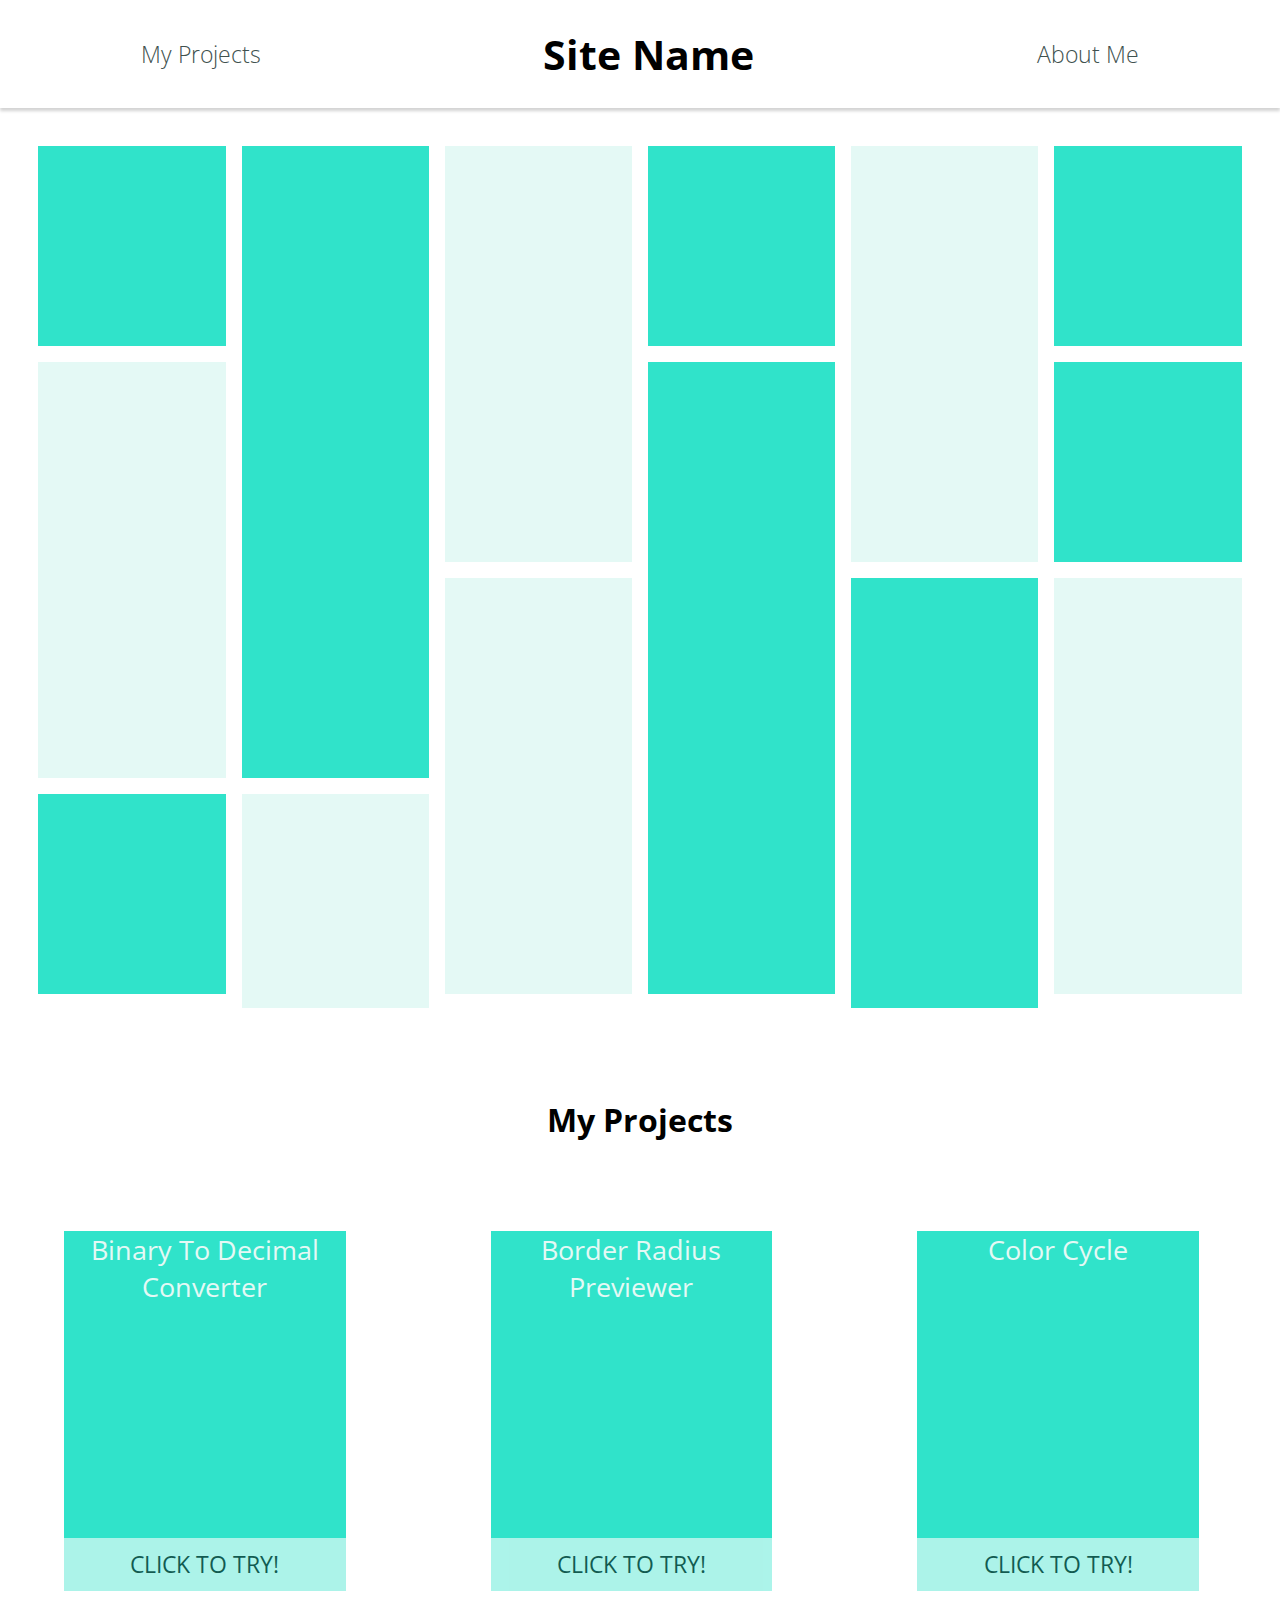
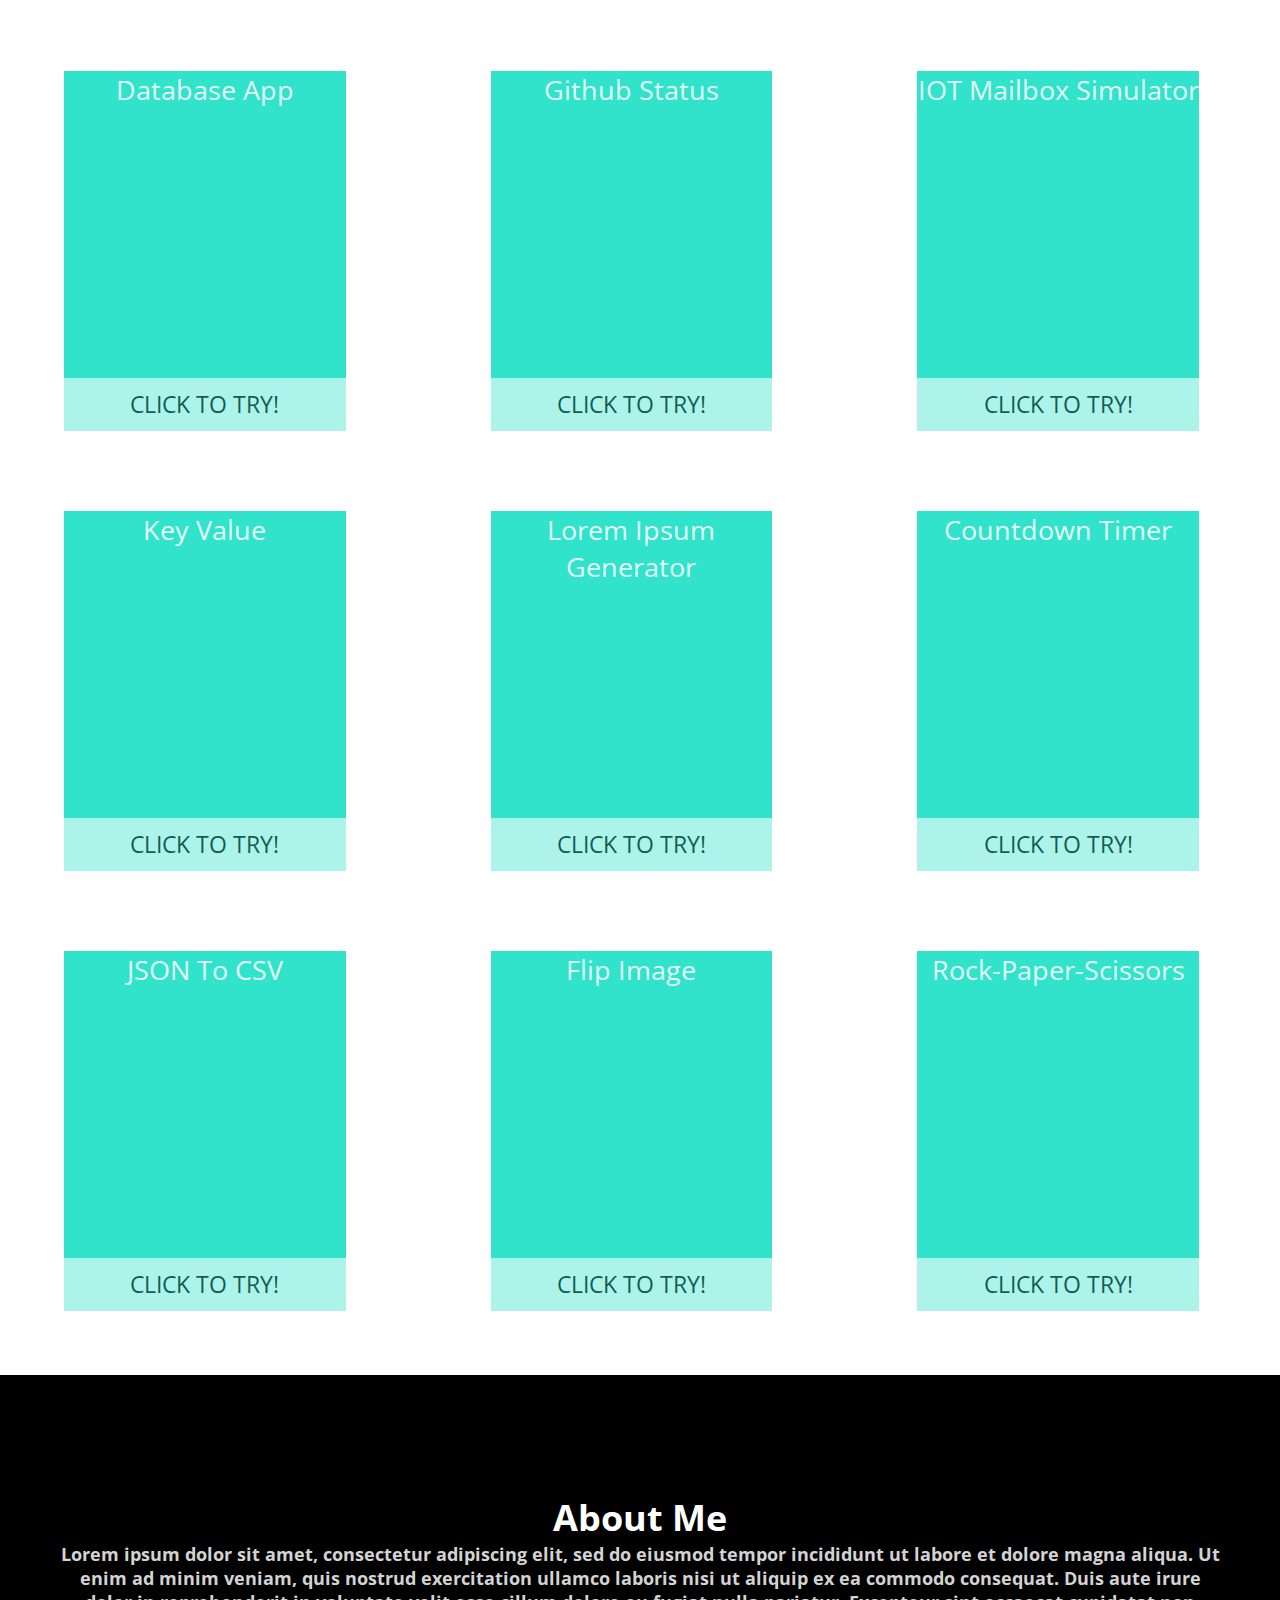
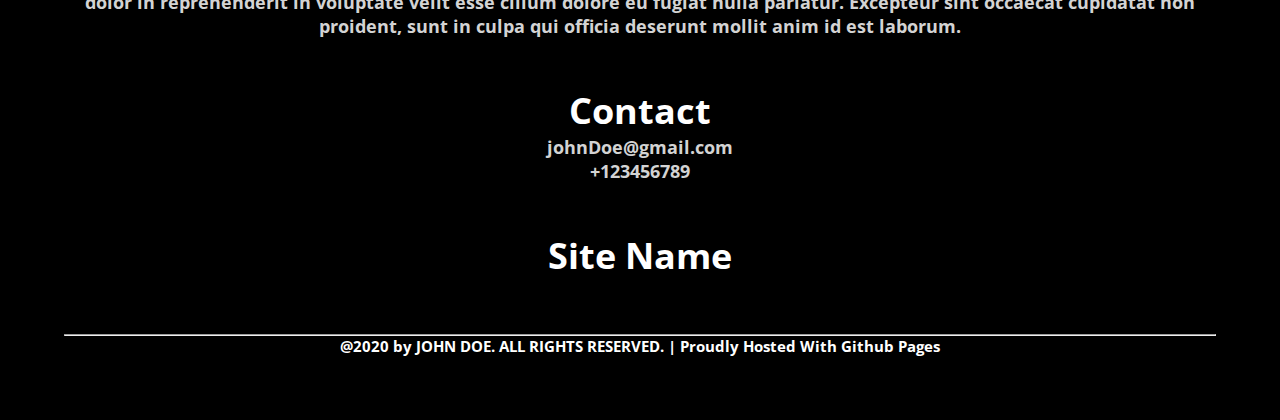
<file: index.html>
<!doctype html>
<html amp lang="en">
  <head>
    <meta charset="utf-8">
    <meta lang="en-us">
    <title>My Portfolio</title>
    <meta name="google-site-verification" content="wge9KBYJQzUBuiFtCLxESHVQANtyGTCmMysqDPn4dus" />
    <link href="https://fonts.googleapis.com/css2?family=Open+Sans:wght@300;400&display=swap" rel="stylesheet">
    <script async src="https://cdn.ampproject.org/v0.js"></script>
    <link rel="canonical" href="https://amp.dev/documentation/guides-and-tutorials/start/create/basic_markup/">
    <meta name="viewport" content="width=device-width,minimum-scale=1,initial-scale=1">
    <script type="application/ld+json">
      {
        "@context": "http://schema.org",
        "@type": "NewsArticle",
        "headline": "Open-source framework for publishing content",
        "datePublished": "2015-10-07T12:02:41Z",
        "image": [
          "logo.jpg"
        ]
      }
    </script>
    <style amp-boilerplate>body{-webkit-animation:-amp-start 8s steps(1,end) 0s 1 normal both;-moz-animation:-amp-start 8s steps(1,end) 0s 1 normal both;-ms-animation:-amp-start 8s steps(1,end) 0s 1 normal both;animation:-amp-start 8s steps(1,end) 0s 1 normal both}@-webkit-keyframes -amp-start{from{visibility:hidden}to{visibility:visible}}@-moz-keyframes -amp-start{from{visibility:hidden}to{visibility:visible}}@-ms-keyframes -amp-start{from{visibility:hidden}to{visibility:visible}}@-o-keyframes -amp-start{from{visibility:hidden}to{visibility:visible}}@keyframes -amp-start{from{visibility:hidden}to{visibility:visible}}</style><noscript><style amp-boilerplate>body{-webkit-animation:none;-moz-animation:none;-ms-animation:none;animation:none}</style></noscript>
    <style amp-custom>
        * {
            padding:0px;
            margin:0px;
            box-sizing:border-box;
            font-family: 'Open Sans', sans-serif;
        }

        #container {
            width:100vw;
            height:auto;
        }

        #container > div {
            width:100vw;
            display:flex;
            align-items: center;
            justify-content: space-around;
        }

        #header {
            height:12vh;
            box-shadow: 0px 3px 3px #d3d3d3;
            font-weight:300;
        }

        #title-name {
            font-size:4.5vh;
        }

        #content {
            height:auto;
            flex-direction: column;
        }

        .nav-item {
            text-decoration:none;
            color:#40514e;
            font-size:2.5vh;
        }

        #search-bar:focus {
            outline:none;
        }

        #masonry-grid {
            width:100%;
            height:100vh;
            padding:3vw;
            display:grid;
            grid-gap:1em;
            grid-template-columns: repeat(auto-fill, minmax( 160px, 1fr));
            grid-auto-rows: 200px;
            overflow:hidden;
        }

        .grid-item--1x {
            grid-row-end: span 1;
            background-color:#30e3ca;
        }

        .grid-item--2x {
            grid-row-end: span 2;
            background-color:#e4f9f5;
        }

        .grid-item--3x {
            grid-row-end: span 3;
            background-color: #30e3ca;
        }

        #projects {
            width:100%;
            height:70%;
            padding:3vw;
            text-align: center;
            padding-top:10vh;
        }

        #product-grid {
            padding:2vw;
            padding-top:10vh;
            display:grid;
            grid-gap: 5em 8em;
            grid-template-columns: repeat(3, minmax(80px, 1fr));
        }

        .product {
            width:22vw;
            height:40vh;
            background-color:#30e3ca;
            position:relative;
        }

        #footer {
            flex-direction: column;
            width:100%;
            height:auto;
            background-color:#000;
            color:#fff;
            font-size:0.8em;
            padding:5vw;
            font-size:2vh;
        }

        #info {
            width:100vw;
            height:55vh;
            display:flex;
            align-items:center;
            justify-content: space-between;
            padding:3em;
            flex-direction: column;
            text-align: center;
        }

        h4 {
            color:#d3d3d3;
        }

        amp-img {
            width:100%;
            height:62%;
        }

        .product-link {
            width:100%;
            height:auto;
            background-color:#fff;
            cursor:pointer;
            text-decoration: none;
            color:#000;
            opacity:0.6;
            font-size:2.5vh;
            padding:0.5em;
            position: absolute;
            left:0px;
            bottom:0px;
        }

        .captions {
            font-size:3vh;
            color:#e4f9f5;
        }

        #contact {
            width:100%;
        }

        @media screen and (max-width:600px) {
            .nav-item {
                display:none;
            }
            #masonry-grid {
                grid-gap:0.5em;
                grid-template-columns: repeat(auto-fill, minmax(80px, 1fr));
                grid-auto-rows: 85px;
            }
            #product-grid {
                grid-template-columns: repeat(1, 1fr);
            }
            .product {
                width:100%;
                height:45vh;
                background-color:#30e3ca;
            }
            #footer{
                width:100vw;
                height:120vh;
            }
            #info {
                height:70vh;
            }
        }
        </style>
          <script async custom-element="amp-analytics" src="https://cdn.ampproject.org/v0/amp-analytics-0.1.js"></script>
    </head>
        <body>
            <amp-analytics type="gtag" data-credentials="include">
                <script type="application/json">
                {
                  "vars" : {
                    "gtag_id": "UA-170594297-1",
                    "config" : {
                      "UA-170594297-1": { "groups": "default" }
                    }
                  }
                }
                </script>
                </amp-analytics>
            <div id="container">

                <div id="header">
                    <a href="#projects" class="nav-item">My Projects</a>
                    <div id="title">
                        <h1 id="title-name">Site Name</h1>
                    </div>
                    <a href="#about" class="nav-item">About Me</a>
                </div>

                <div id="content">
                    <div id="masonry-grid">
                        <div class = grid-item--1x></div>
                        <div class = grid-item--3x></div>
                        <div class = grid-item--2x></div>
                        <div class = grid-item--1x></div>
                        <div class = grid-item--2x></div>
                        <div class = grid-item--1x></div>
                        <div class = grid-item--2x></div>
                        <div class = grid-item--3x></div>
                        <div class = grid-item--1x></div>
                        <div class = grid-item--2x></div>
                        <div class = grid-item--3x></div>
                        <div class = grid-item--2x></div>
                        <div class = grid-item--1x></div>
                        <div class = grid-item--2x></div>
                        <div class = grid-item--3x></div>
                        <div class = grid-item--1x></div>
                        <div class = grid-item--3x></div>
                        <div class = grid-item--2x></div>
                        <div class = grid-item--1x></div>
                        <div class = grid-item--2x></div>
                        <div class = grid-item--2x></div>
                        <div class = grid-item--1x></div>
                        <div class = grid-item--1x></div>
                    </div>
                    <div id="projects">
                        <h1>My Projects</h1>
                        <div id="product-grid">
                        <div class="product">
                            <amp-img src="Project Files/BinToDec/Screenshot.png" alt="Image" height="450" width="700" layout="responsive"></amp-img>
                            <div class="captions">Binary To Decimal Converter</div> 
                            <a class="product-link"  href="Project Files/BinToDec/index.html">CLICK TO TRY!</a>
                        </div>
                        <div class="product">
                            <amp-img src="Project Files/Border Radius Previewer/Screenshot.png" alt="Image" height="450" width="700" layout="responsive"></amp-img>  
                            <div class="captions">Border Radius Previewer</div> 
                            <a class="product-link" href="Project Files/Border Radius Previewer/index.html">CLICK TO TRY!</a>
                        </div>
                        <div class="product">
                            <amp-img src="Project Files/ColorCycle/Screenshot.png" alt="Image" height="450" width="700" layout="responsive"></amp-img>  
                            <div class="captions">Color Cycle</div> 
                            <a class="product-link" href="Project Files/ColorCycle/index.html">CLICK TO TRY!</a>
                        </div>
                        <div class="product">
                            <amp-img src="Project Files/Database App/Screenshot.png" alt="Image" height="450" width="700" layout="responsive"></amp-img>  
                            <div class="captions">Database App</div> 
                            <a class="product-link" href="Project Files/Database App/index.html">CLICK TO TRY!</a>
                        </div>
                        <div class="product">
                            <amp-img src="Project Files/Github Status/Screenshot.png" alt="Image" height="450" width="700" layout="responsive"></amp-img>  
                            <div class="captions">Github Status</div> 
                            <a class="product-link" href="Project Files/Github Status/index.html">CLICK TO TRY!</a>
                        </div>
                        <div class="product">
                            <amp-img src="Project Files/IOT Mailbox Simulator/Screenshot.png" alt="Image" height="450" width="700" layout="responsive"></amp-img>  
                            <div class="captions">IOT Mailbox Simulator</div> 
                            <a class="product-link" href="Project Files/IOT Mailbox Simulator/index.html">CLICK TO TRY!</a>
                        </div>
                        <div class="product">
                            <amp-img src="Project Files/Key Value/Screenshot.png" alt="Image" height="450" width="700" layout="responsive"></amp-img>  
                            <div class="captions">Key Value</div> 
                            <a class="product-link" href="Project Files/Key Value/index.html">CLICK TO TRY!</a>
                        </div>
                        <div class="product">
                            <amp-img src="Project Files/Lorem Ipsum Generator/Screenshot.png" alt="Image" height="450" width="700" layout="responsive"></amp-img>  
                            <div class="captions">Lorem Ipsum Generator</div> 
                            <a class="product-link" href="Project Files/Lorem Ipsum Generator/index.html">CLICK TO TRY!</a>
                        </div>
                        <div class="product">
                            <amp-img src="Project Files/Countdown Timer/Screenshot.png" alt="Image" height="450" width="700" layout="responsive"></amp-img>  
                            <div class="captions">Countdown Timer</div> 
                            <a class="product-link" href="Project Files/Countdown Timer/index.html">CLICK TO TRY!</a>
                        </div>
                        <div class="product"> 
                            <amp-img src="Project Files/JSON To CSV/Screenshot.png" alt="Image" height="450" width="700" layout="responsive"></amp-img>  
                            <div class="captions">JSON To CSV</div> 
                            <a class="product-link" href="Project Files/JSON To CSV/index.html">CLICK TO TRY!</a>
                        </div>
                        <div class="product"> 
                            <amp-img src="Project Files/FlipImage/Screenshot.png" alt="Image" height="450" width="700" layout="responsive"></amp-img>  
                            <div class="captions">Flip Image</div> 
                            <a class="product-link" href="Project Files/FlipImage/index.html">CLICK TO TRY!</a>
                        </div>
                        <div class="product"> 
                            <amp-img src="Project Files/Rock-Paper-Scissors/Screenshot.png" alt="Image" height="450" width="700" layout="responsive"></amp-img>  
                            <div class="captions">Rock-Paper-Scissors</div> 
                            <a class="product-link" href="Project Files/Rock-Paper-Scissors/index.html">CLICK TO TRY!</a>
                        </div>
                        </div>
                    </div>
                </div>

                <div id="footer">
                    <div id="info">
                        <div id="about">
                            <h1>About Me</h1>
                            <h4>Lorem ipsum dolor sit amet, consectetur adipiscing elit, sed do eiusmod tempor incididunt ut labore et dolore magna aliqua. Ut enim ad minim veniam, quis nostrud exercitation ullamco laboris nisi ut aliquip ex ea commodo consequat. Duis aute irure dolor in reprehenderit in voluptate velit esse cillum dolore eu fugiat nulla pariatur. Excepteur sint occaecat cupidatat non proident, sunt in culpa qui officia deserunt mollit anim id est laborum.</h4>
                        </div>
                        <div id="contact">
                            <h1>Contact</h1>
                            <h4>johnDoe@gmail.com <br> +123456789</h4>
                        </div>
                        <h1>Site Name</h1>
                    </div>
                    <hr style="width:100%;">
                    <h5>@2020 by JOHN DOE. ALL RIGHTS RESERVED. | Proudly Hosted With Github Pages</h5>
                </div>
            </div>
        </body>
</html>
</file>
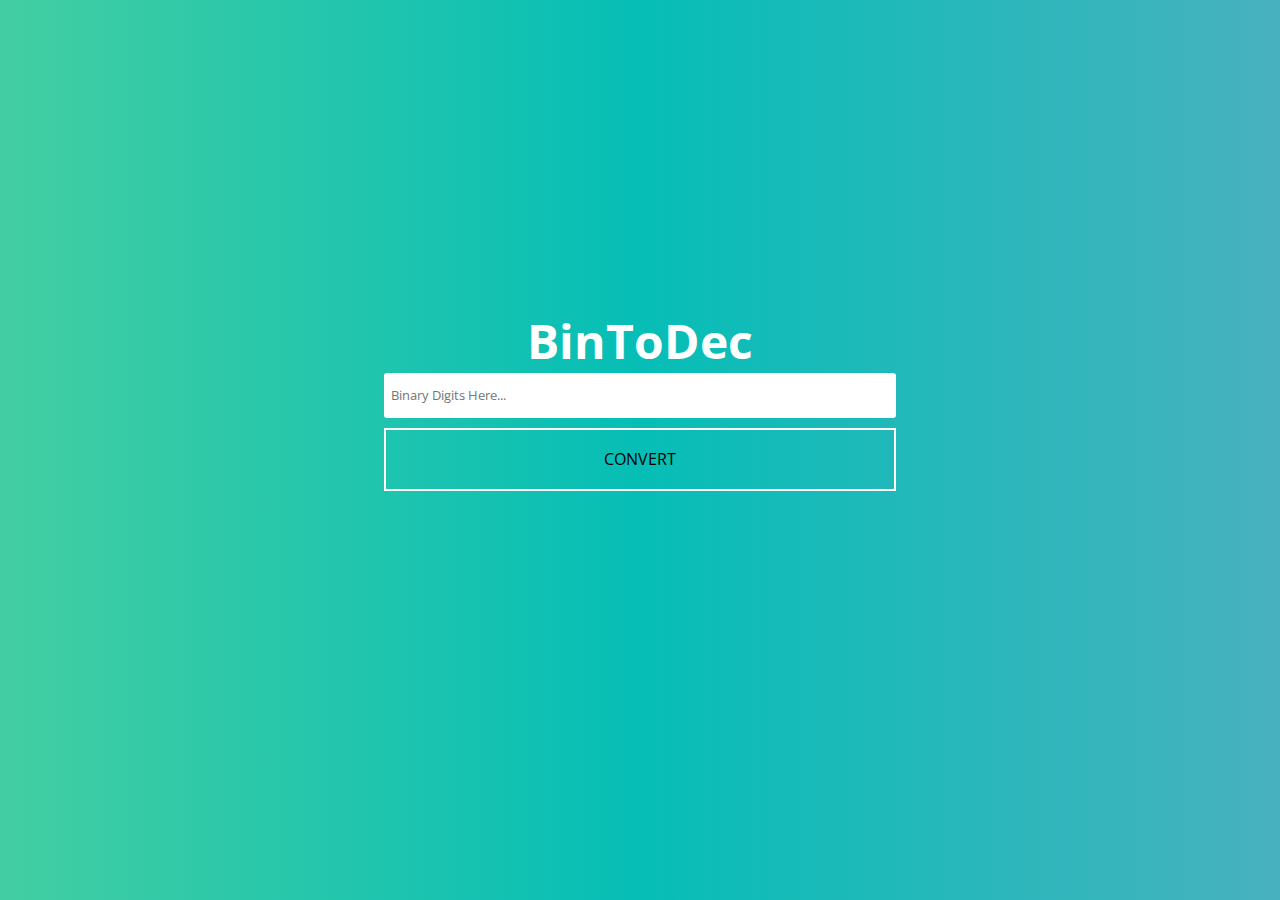
<file: BinToDec/index.html>
<!DOCTYPE html>
<html>
    <head>
        <meta charset="utf-8">
        <link href="https://fonts.googleapis.com/css?family=Open+Sans&display=swap" rel="stylesheet">
        <link rel="stylesheet" type="text/css" href="style.css">
    </head>
    <body>
        <div id="container">
            <h1>BinToDec</h1>
            <form id="userInputForm">
                <div class="form-group">
                    <input type="text" id="userinput" name="userinput" placeholder="Binary Digits Here...">
                </div>
                <button type="submit" id="submit">CONVERT</button>
            </form>
            <div id="result"></div>
        </div>
        <script src="main.js"></script>
    </body>
</html>
</file>
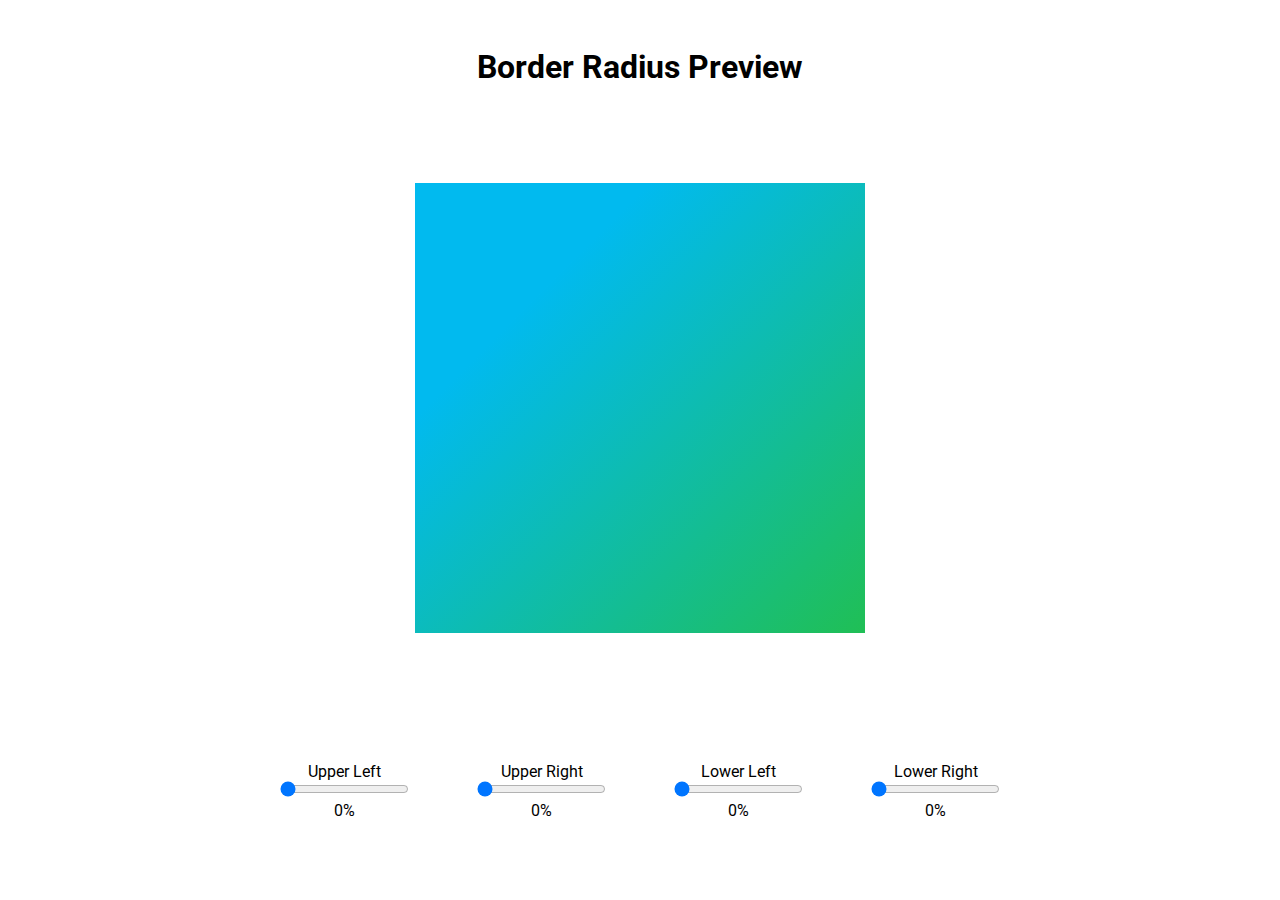
<file: Project Files/Border Radius Previewer/index.html>
<!DOCTYPE html>
<html>
    <head>
        <meta charset="utf-8">
        <link href="https://fonts.googleapis.com/css2?family=Roboto:wght@300&display=swap" rel="stylesheet">
        <link rel="stylesheet" type="text/css" href="style.css">
    </head>

    <body>
        <div id="container">
            <h1>Border Radius Preview</h1>
            <div id="obj"></div>
            <form id="userSliderForm">
                <div class="group">
                    <label for="upleft">Upper Left</label> <br>
                    <input type="range" id="upleft" class="rangeInput" name="upleft" min="0" max="50" value="0">
                    <p>0%</p>
                </div>
                <div class="group">
                    <label for="upright">Upper Right</label> <br>
                    <input type="range" id="upright" class="rangeInput" name="upright" min="0" max="50" value="0">
                    <p>0%</p>
                </div>
                <div class="group">
                    <label for="loleft">Lower Left</label> <br>
                    <input type="range" id="loleft" class="rangeInput" name="loleft" min="0" max="50" value="0">
                    <p>0%</p>
                </div>
                <div class="group">
                     <label for="loright">Lower Right</label> <br>
                     <input type="range" id="loright" class="rangeInput" name="loright" min="0" max="50" value="0">
                    <p>0%</p>
                </div>
            </form>
        </div>
        <script src="main.js"></script>
    </body>
</html>
</file>
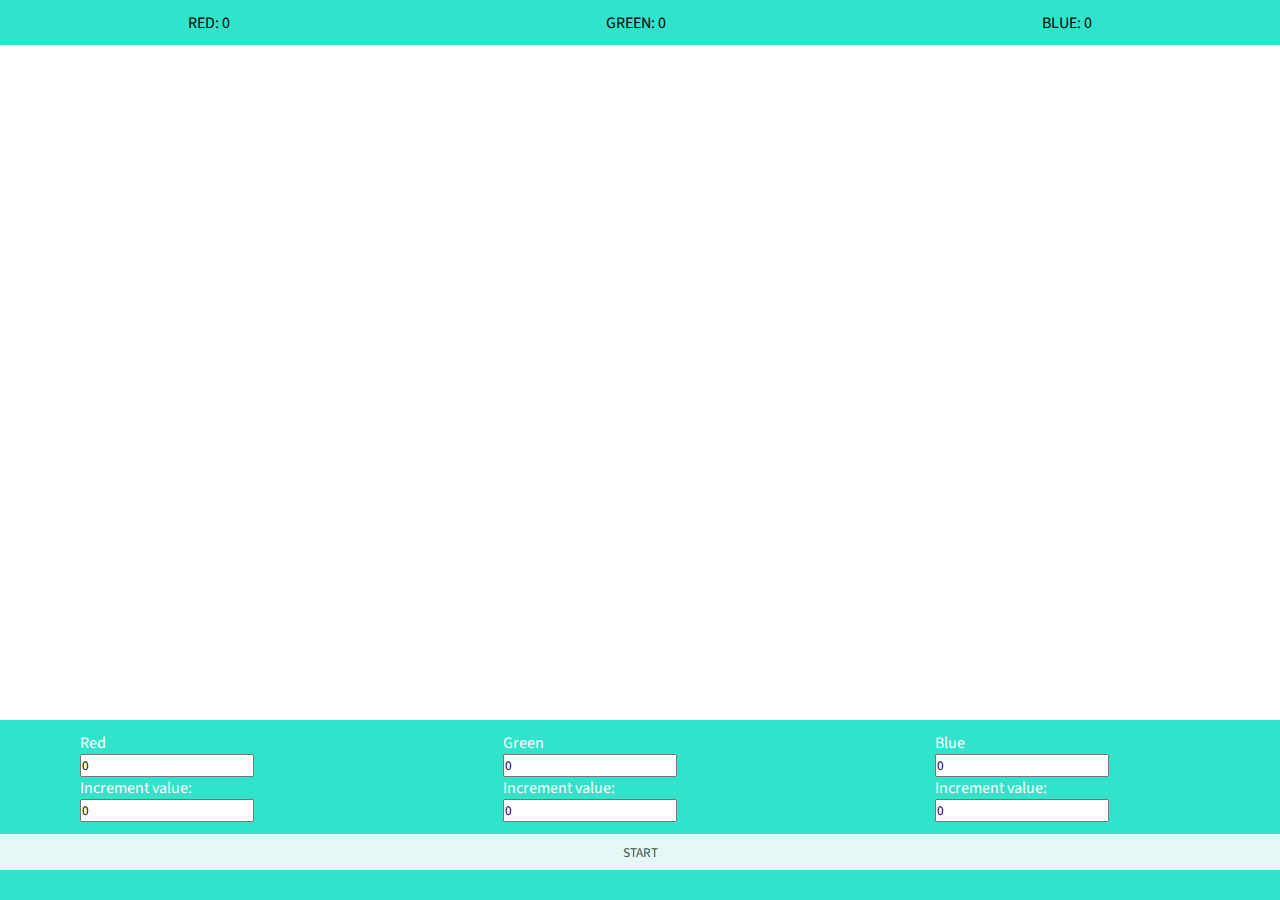
<file: Project Files/ColorCycle/index.html>
<!DOCTYPE html>
<html lang="en">
<head>
    <meta charset="UTF-8">
    <meta name="viewport" content="width=device-width, initial-scale=1.0">
    <title>Color Cycle</title>
    <link href="https://fonts.googleapis.com/css2?family=Source+Sans+Pro&display=swap" rel="stylesheet">
    <link rel="stylesheet" href="style.css">
</head>
<body>
    <div id="container">
        <div id="header">
            <p id="dred">RED: 0</p>
            <p id="dgreen">GREEN: 0</p>
            <p id="dblue">BLUE: 0</p>
        </div>
        <div id="settingsarea">
            <form id="inputSection">
                <div class="group">
                    <label for="red">Red</label>
                    <input type="number" id="red" class="userInput" value="0">
                    <label for="incvalue">Increment value:</label>
                    <input type="number" value="0" id="incred"> 
                </div>
                <div class="group">
                    <label for="green">Green</label>
                    <input type="number" id="green" class="userInput" value="0">
                    <label for="incvalue">Increment value:</label>
                    <input type="number" value="0" id="incgreen">
                </div>
                <div class="group">
                    <label for="blue">Blue</label>
                    <input type="number" id="blue" class="userInput" value="0">
                    <label for="incvalue">Increment value:</label>
                    <input type="number" value="0" id="incblue">
                </div>
            </form>
            <button id="submit">START</button>
        </div>
    </div>
    <script src="main.js"></script>
</body>
</html>
</file>
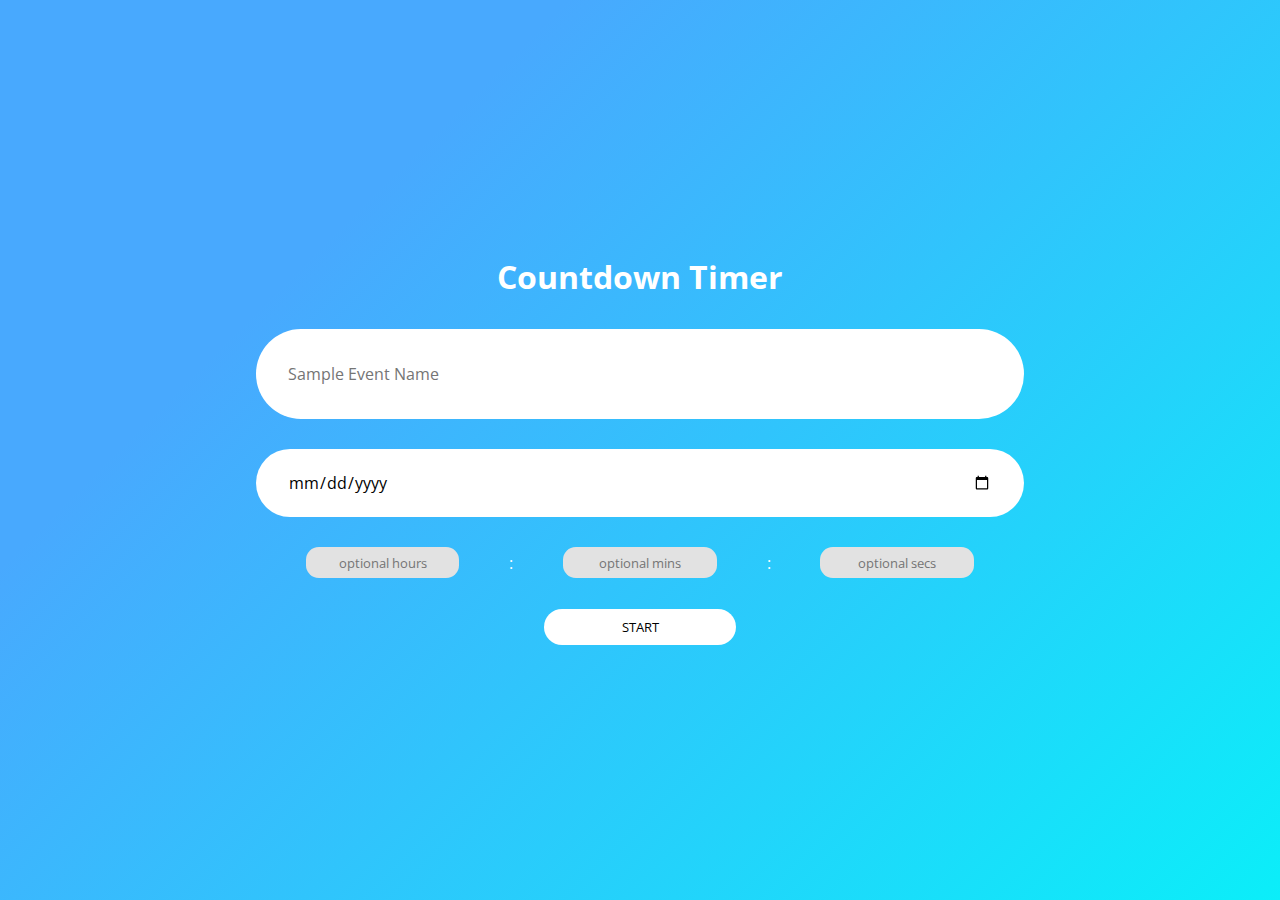
<file: Project Files/Countdown Timer/index.html>
<!DOCTYPE html>
<html lang="en">
<head>
    <meta charset="UTF-8">
    <meta name="viewport" content="width=device-width, initial-scale=1.0">
    <link href="https://fonts.googleapis.com/css2?family=Open+Sans:wght@600&display=swap" rel="stylesheet">
    <link rel="stylesheet" type="text/css" href="style.css">
    <title>Countdown Timer</title>
</head>
<body>
    <div id="container">
        <form id="userForm">
            <h1>Countdown Timer</h1>
            <input type="text" id="eventName" placeholder="Sample Event Name" required>
            <input type="date" id="date" placeholder="DD-MM-YYYY" required>
            <div id="optionalTime">
                <input type="number" id="hours" placeholder="optional hours">:
                <input type="number" id="minutes" placeholder="optional mins">:
                <input type="number" id="seconds" placeholder="optional secs">
            </div>
            <button id="submit">START</button>
        </form>
        <div id="countdown">
            <h1 id="eventTitle">Event Title</h1>
            <div id="countdownDisplay">
                <div id="countdownDays"><p class="unit">Days</p></div>
                <div id="countdownHours"><p class="unit">Hours</p></div>
                <div id="countdownMins"><p class="unit">Minutes</p></div>
                <div id="countdownSecs"><p class="unit">Seconds</p></div>
            </div>
            <button id="reset">Reset</button>
        </div>
    </div>
    <script src="main.js"></script>
</body>
</html>
</file>
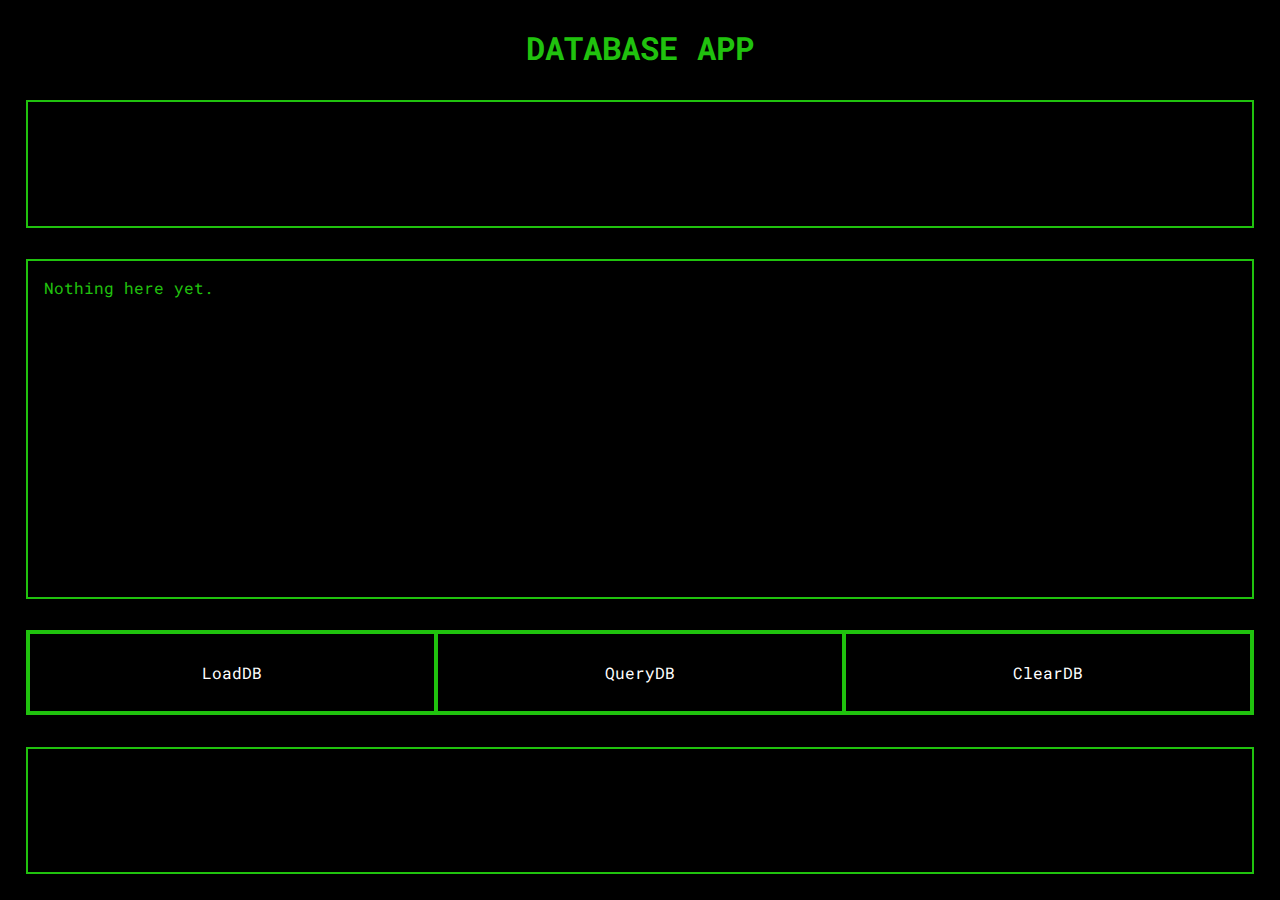
<file: Project Files/Database App/index.html>
<!DOCTYPE html>
<html lang="en">
<head>
    <meta charset="UTF-8">
    <meta name="viewport" content="width=device-width, initial-scale=1.0">
    <link rel="stylesheet" type="text/css" href="style.css">
    <link href="https://fonts.googleapis.com/css2?family=Roboto+Mono&display=swap" rel="stylesheet">
    <title>Database App</title>
</head>
<body>
    <div id="container">
        <h1>DATABASE APP</h1>
        <div id="notificationPanel"></div>
        <div id="queryResults">Nothing here yet.</div>
        <div id="buttonsArea">
            <button id="loadDB">LoadDB</button>
            <button id="queryDB">QueryDB</button>
            <button id="clearDB">ClearDB</button>
        </div>
        <div id="logPanel"></div>
    </div>
    <script src="main.js"></script>
</body>
</html>
</file>
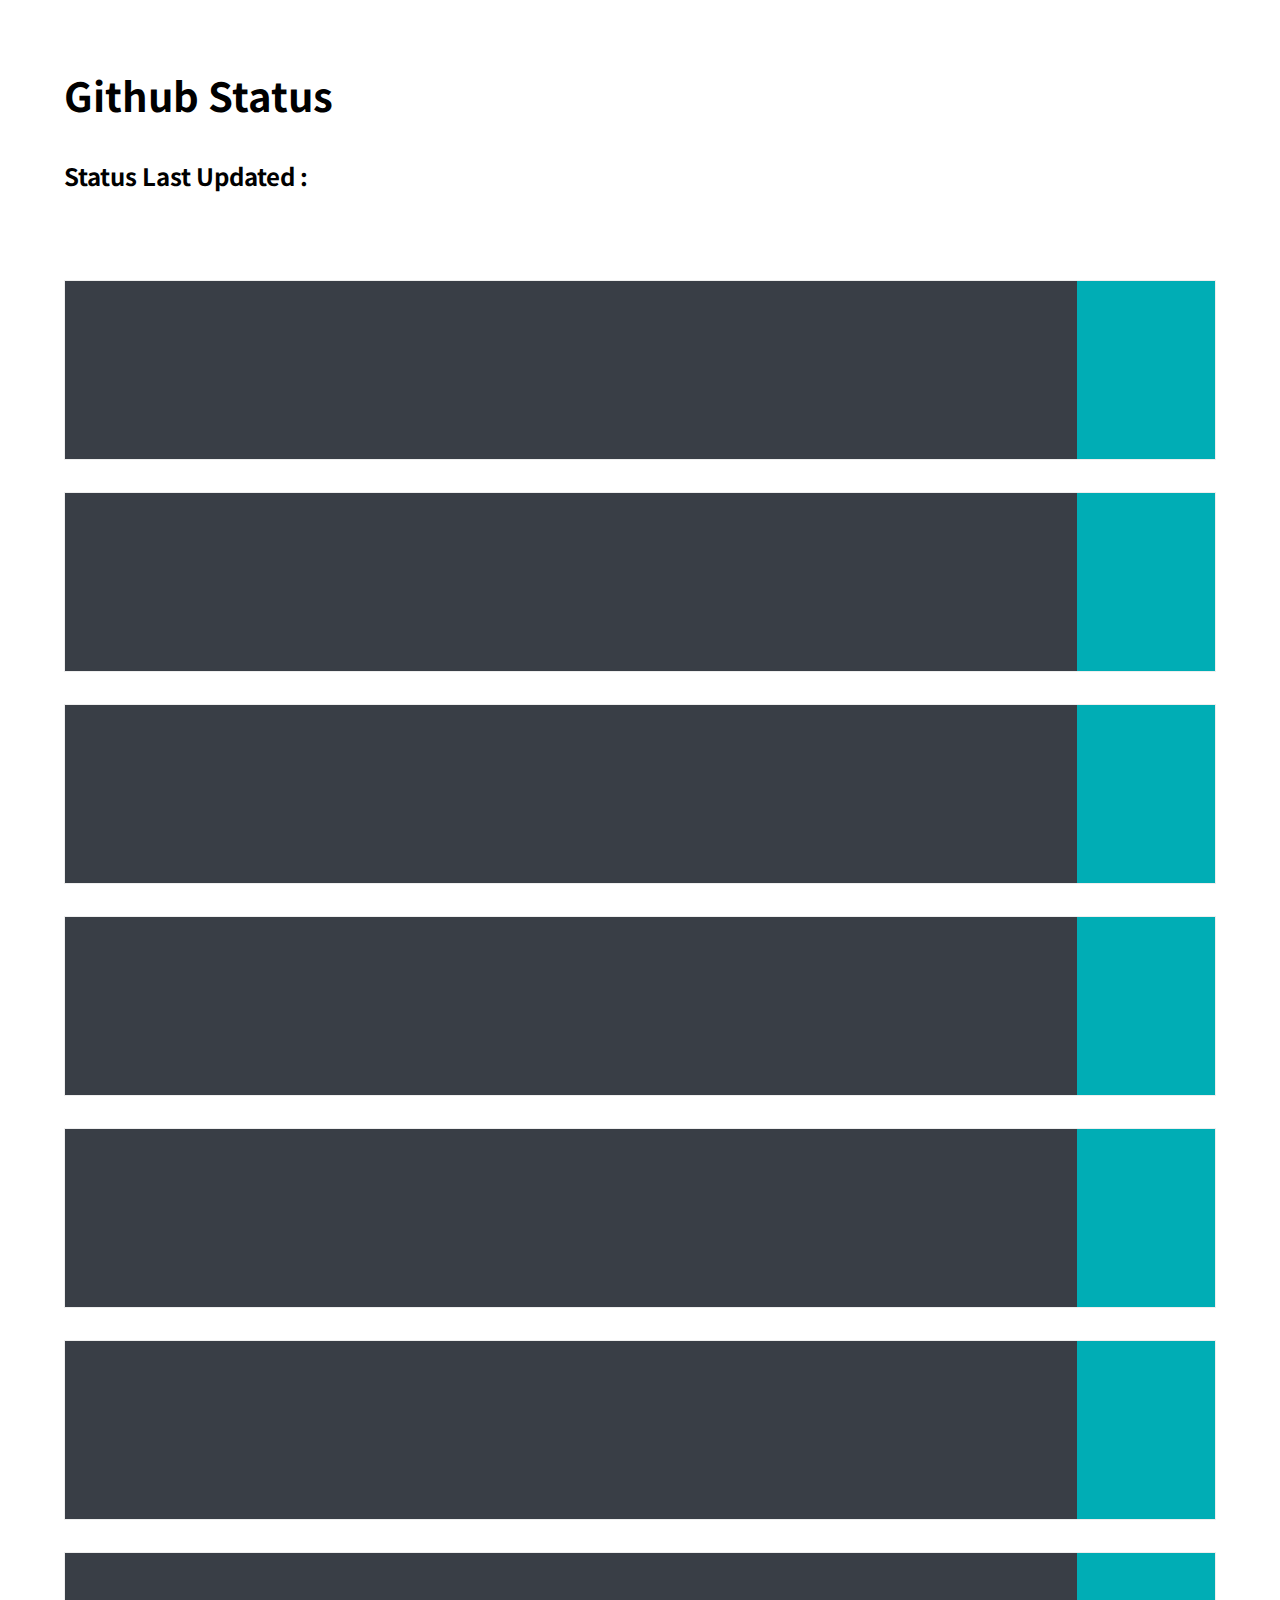
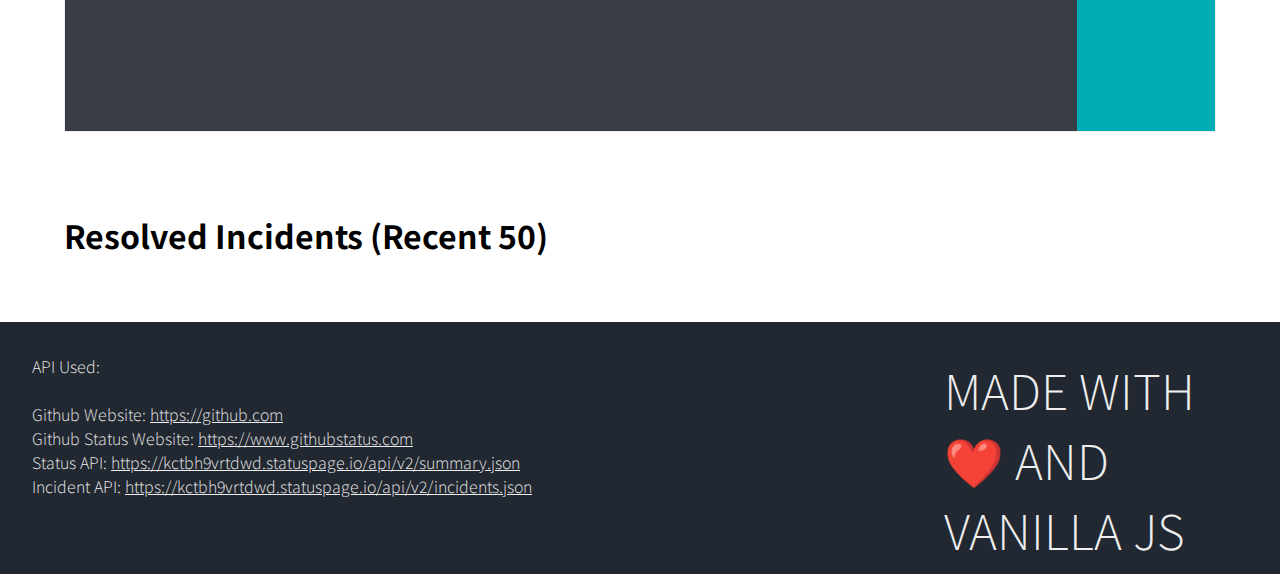
<file: Project Files/Github Status/index.html>
<!DOCTYPE html>
<html lang="en">
<head>
    <meta charset="UTF-8">
    <meta name="viewport" content="width=device-width, initial-scale=1.0">
    <link href="https://fonts.googleapis.com/css2?family=Noto+Sans+JP:wght@100;200;300;400;500&display=swap" rel="stylesheet">
    <link rel="stylesheet" type="text/css" href="style.css">
    <title>Github Status</title>
</head>
<body>
    <div id="container">
        <div id="container-header">
            <h1 id="title">Github Status</h1>
            <h1 id="status"></h1>
        </div>
        <div id="container-content">
            <div id="status-info">
                <h2 id="status-update-time">Status Last Updated : </h2>
            </div>
            <div id="git-operations" class="components">
                <div class="status-info">
                    <div class="component-name" id="cn1"></div>
                    <div class="component-desc" id="cd1"></div>
                    <div class="component-create" id="cc1"></div>
                    <div class="component-update" id="cu1"></div>
                </div>
                <div class="status-box" id="sb1"></div>
            </div>
            <div id="api-requests" class="components">
                <div class="status-info">
                    <div class="component-name" id="cn2"></div>
                    <div class="component-desc" id="cd2"></div>
                    <div class="component-create" id="cc2"></div>
                    <div class="component-update" id="cu2"></div>
                </div>
                <div class="status-box" id="sb2"></div>
            </div>
            <div id="webhooks" class="components">
                <div class="status-info">
                    <div class="component-name" id="cn3"></div>
                    <div class="component-desc" id="cd3"></div>
                    <div class="component-create" id="cc3"></div>
                    <div class="component-update" id="cu3"></div>
                </div>
                <div class="status-box" id="sb3"></div>
            </div>
            <div id="issues-prs-projects" class="components">
                <div class="status-info">
                    <div class="component-name" id="cn4"></div>
                    <div class="component-desc" id="cd4"></div>
                    <div class="component-create" id="cc4"></div>
                    <div class="component-update" id="cu4"></div>
                </div>
                <div class="status-box" id="sb4"></div>
            </div>
            <div id="github-actions" class="components">
                <div class="status-info">
                    <div class="component-name" id="cn5"></div>
                    <div class="component-desc" id="cd5"></div>
                    <div class="component-create" id="cc5"></div>
                    <div class="component-update" id="cu5"></div>
                </div>
                <div class="status-box" id="sb5"></div>
            </div>
            <div id="github-packages" class="components">
                <div class="status-info">
                    <div class="component-name" id="cn6"></div>
                    <div class="component-desc" id="cd6"></div>
                    <div class="component-create" id="cc6"></div>
                    <div class="component-update" id="cu6"></div>
                </div>
                <div class="status-box" id="sb6"></div>
            </div>
            <div id="github-pages" class="components">
                <div class="status-info">
                    <div class="component-name" id="cn7"></div>
                    <div class="component-desc" id="cd7"></div>
                    <div class="component-create" id="cc7"></div>
                    <div class="component-update" id="cu7"></div>
                </div>
                <div class="status-box" id="sb7"></div>
            </div>

            <div id="incidents">
                <div id="all-incidents">
                    <h1 id="title2">Resolved Incidents (Recent 50)</h1>
                    <ul id="incident-list">
                    </ul>
                </div>
            </div>
            <div id="container-footer">
                <p id="apilinks">API Used:<br><br>
                    Github Website: <a href="https://github.com">https://github.com</a><br>
                    Github Status Website: <a href="https://www.githubstatus.com/">https://www.githubstatus.com</a><br>
                    Status API: <a href="https://kctbh9vrtdwd.statuspage.io/api/v2/summary.json">https://kctbh9vrtdwd.statuspage.io/api/v2/summary.json</a><br>
                    Incident API: <a href="https://kctbh9vrtdwd.statuspage.io/api/v2/incidents.json">https://kctbh9vrtdwd.statuspage.io/api/v2/incidents.json</a></p>
                <div id="end">
                    MADE WITH ❤️ AND VANILLA JS
                </div>
            </div>
        </div>
    </div>
    <script src="main.js"></script>
</body>
</html>
</file>
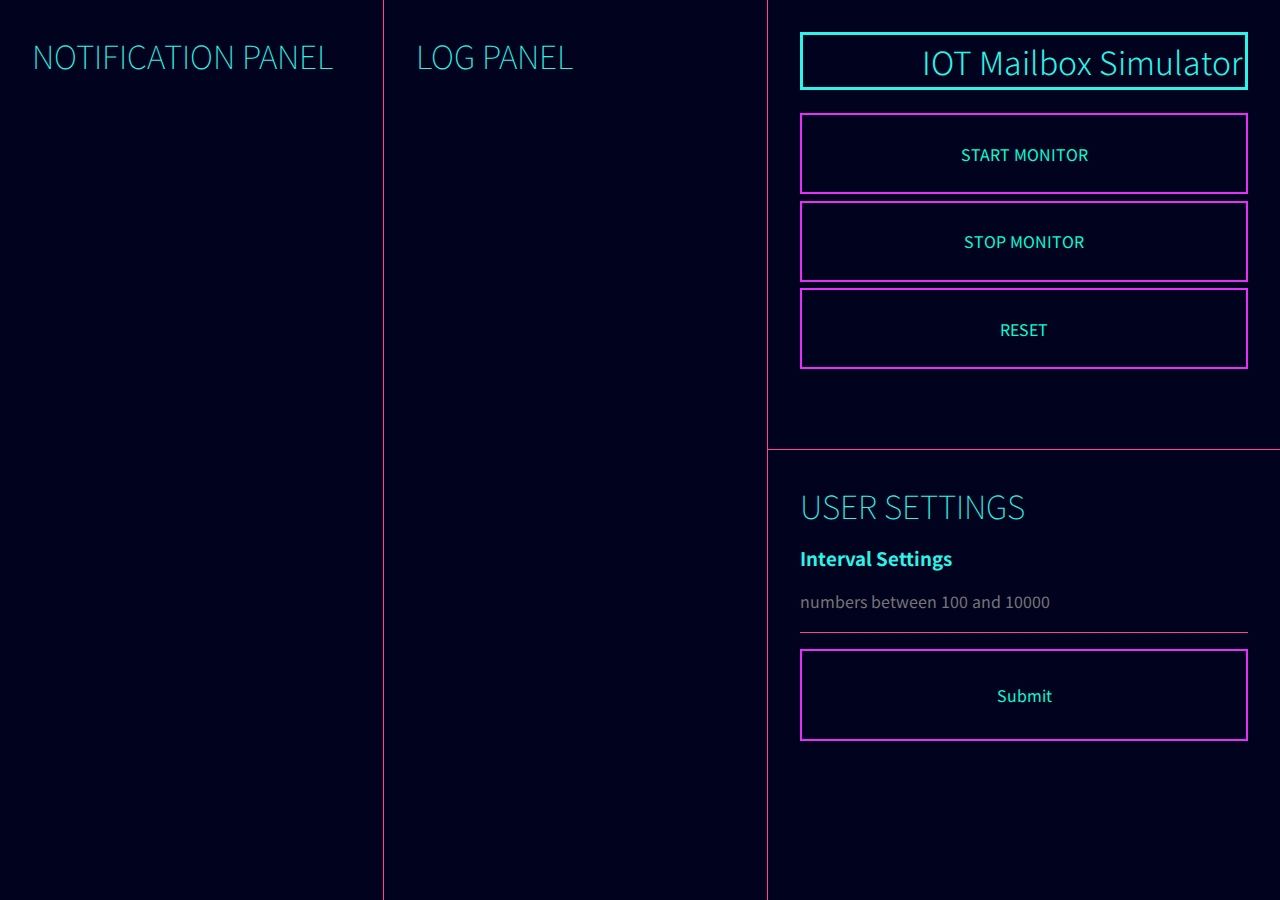
<file: Project Files/IOT Mailbox Simulator/index.html>
<!DOCTYPE html>
<html lang="en">
<head>
    <meta charset="UTF-8">
    <meta name="viewport" content="width=device-width, initial-scale=1.0">
    <link href="https://fonts.googleapis.com/css2?family=Noto+Sans+JP:wght@100;300;400&display=swap" rel="stylesheet">
    <link rel="stylesheet" type="text/css" href="style.css">
    <title>IOT Mailbox Simulator</title>
</head>
<body>
    <div id="container">
        <div id="notification-panel">
            <h1>NOTIFICATION PANEL</h1>
            <div id="notification-container"></div>
        </div>
        <div id="log-panel">
            <h1>LOG PANEL</h1>
            <div id="log-container"></div>
        </div>
        <div id="user-section">
            <div id="button-section">
                <h1 id="title">IOT Mailbox Simulator</h1>
                <div id="button-container">
                    <button id="startMonitor">START MONITOR</button>
                    <button id="stopMonitor">STOP MONITOR</button>
                    <button id="resetMonitor">RESET</button>
                </div>
            </div>
            <div id="settings-section">
                <h1>USER SETTINGS</h1>
                <div id="settings-container">
                    <h3>Interval Settings</h3>
                    <input type="number" id="intervalRange" placeholder="numbers between 100 and 10000 " min = 100 max = 10000>
                    <button id="submit">Submit</button>
                </div>
            </div>
        </div>
    </div>
    <script src="main.js"></script>
</body>
</html>
</file>
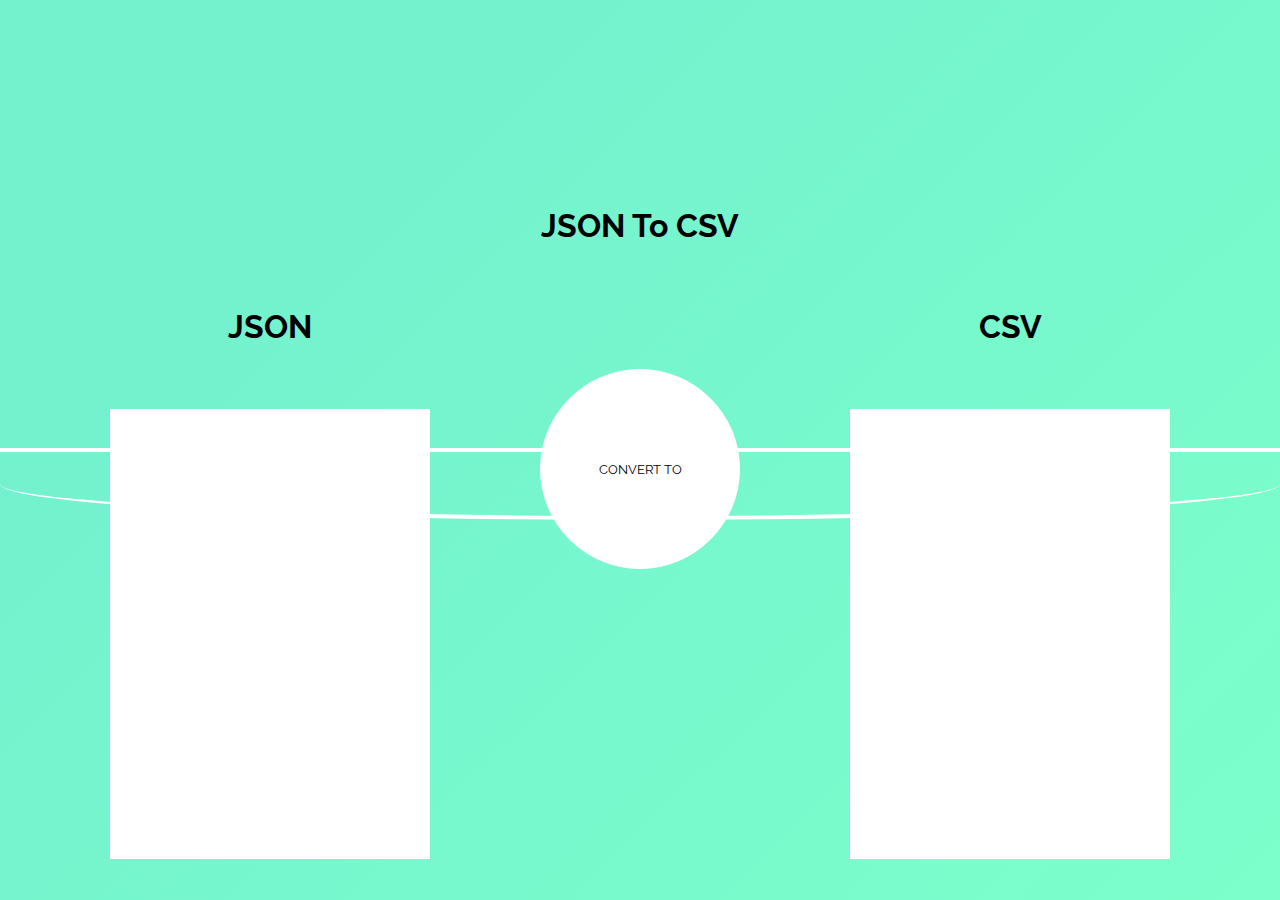
<file: Project Files/JSON To CSV/index.html>
<!DOCTYPE html>
<html lang="en">
<head>
    <meta charset="UTF-8">
    <meta name="viewport" content="width=device-width, initial-scale=1.0">
    <link href="https://fonts.googleapis.com/css2?family=Raleway:wght@200&display=swap" rel="stylesheet">
    <link rel="stylesheet" type="text/css" href="style.css">
    <title>Document</title>
</head>
<body>
    <div id="container">
        <h1>JSON To CSV</h1>
        <div id="inputSection">
            <div class="group">
                <h1 class="title">JSON</h1>
                <pre id="JSON" placeholder="JSON here" contenteditable="true"></pre>
            </div>

            <div id="bridge"></div> 

            <button id="convert">CONVERT TO</button>
            <div class="group">
                <h1 class="title">CSV</h1>
                <pre id="CSV"></pre>
            </div>
        </div>
    </div>
    <script src="main.js"></script>
</body>
</html>
</file>
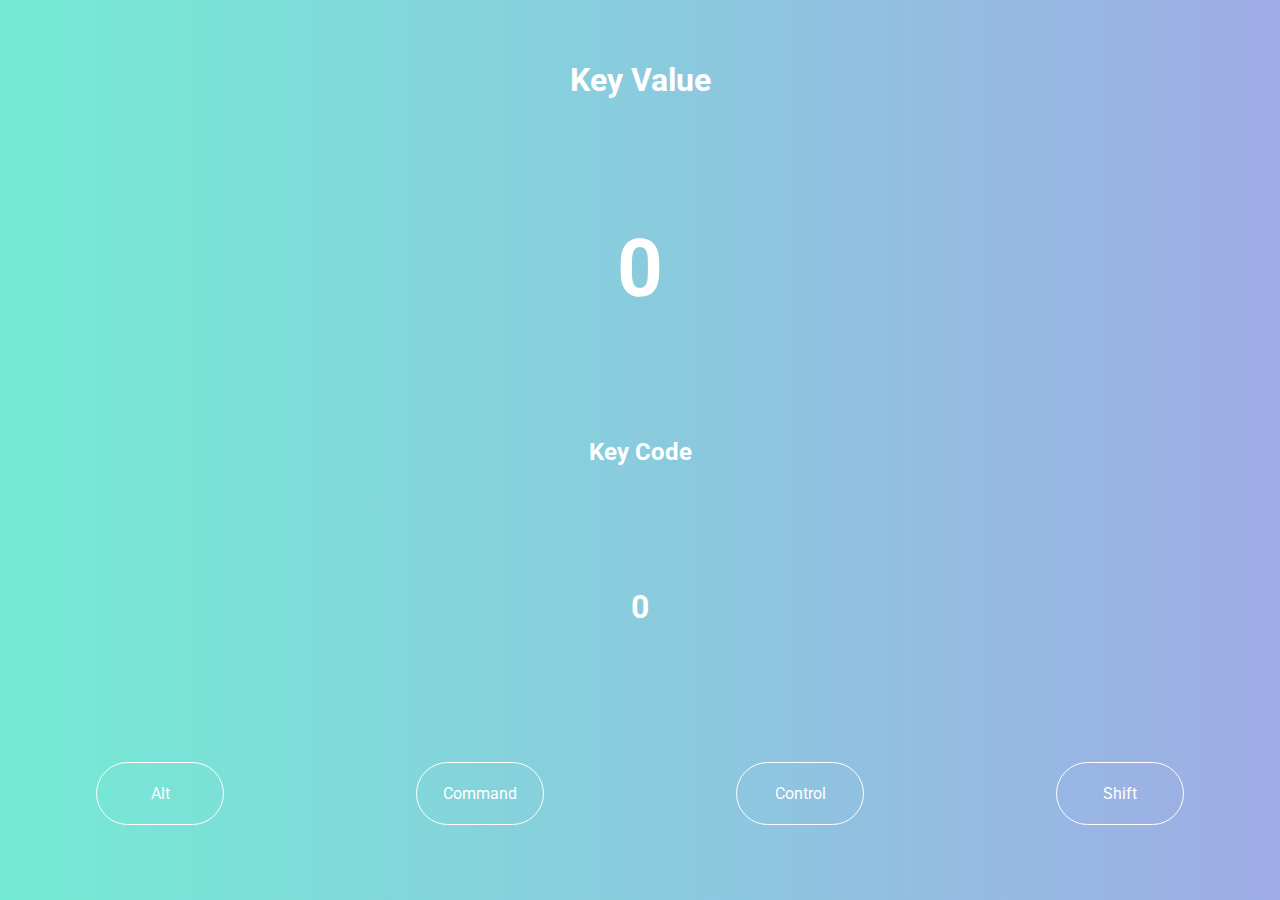
<file: Project Files/Key Value/index.html>
<!DOCTYPE html>
<html lang="en">
<head>
    <meta charset="UTF-8">
    <meta name="viewport" content="width=device-width, initial-scale=1.0">
    <link href="https://fonts.googleapis.com/css2?family=Roboto:ital,wght@0,400;1,500&display=swap" rel="stylesheet">
    <link rel="stylesheet" type="text/css" href="style.css">
    <title>Key Value</title>
    <div id="container">
        <h1>Key Value</h1>
        <h1 id="key-value">0</h1>
        <h2>Key Code</h2>
        <h1 id="key-code">0</h1>
        <div id="indicators">
            <button id="Alt">Alt</button>
            <button id="Meta">Command</button>
            <button id="Control">Control</button>
            <button id="Shift">Shift</button>
        </div>
    </div>
</head>
<body>
    <script src="main.js"></script>
</body>
</html>
</file>
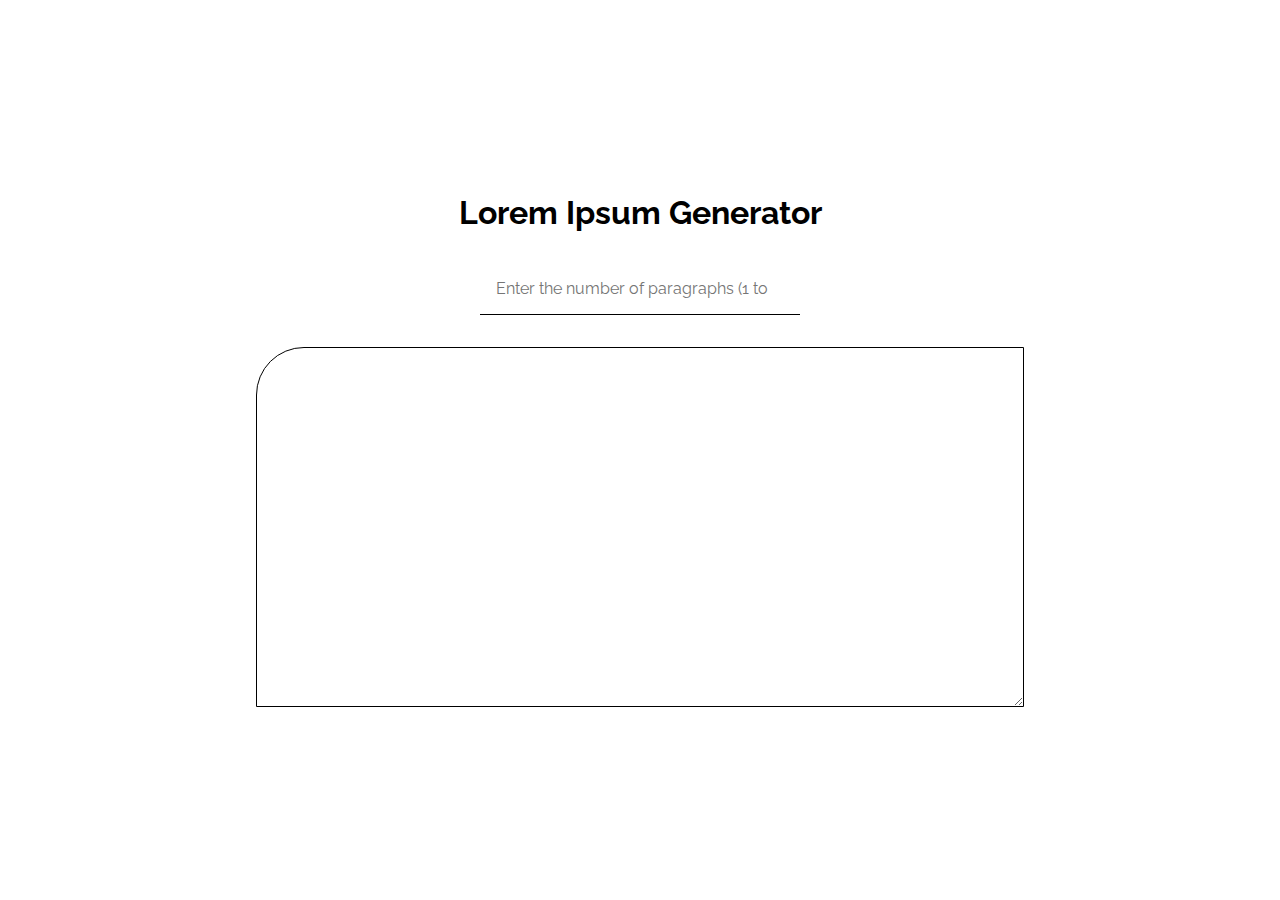
<file: Project Files/Lorem Ipsum Generator/index.html>
<!DOCTYPE html>
<html lang="en">
<head>
    <meta charset="UTF-8">
    <meta name="viewport" content="width=device-width, initial-scale=1.0">
    <link href="https://fonts.googleapis.com/css2?family=Raleway:wght@500;600&display=swap" rel="stylesheet">
    <link rel="stylesheet" type="text/css" href="style.css">
    <title>Lorem Ipsum Generator</title>
</head>
<body>
    <div id="container">
        <h1>Lorem Ipsum Generator</h1>
        <input type="number" placeholder="Enter the number of paragraphs (1 to 5)" id="userInput" min=1 max=5>
        <textarea id="result" readonly></textarea> 
    </div>
    <script src="main.js"></script>
</body>
</html>
</file>
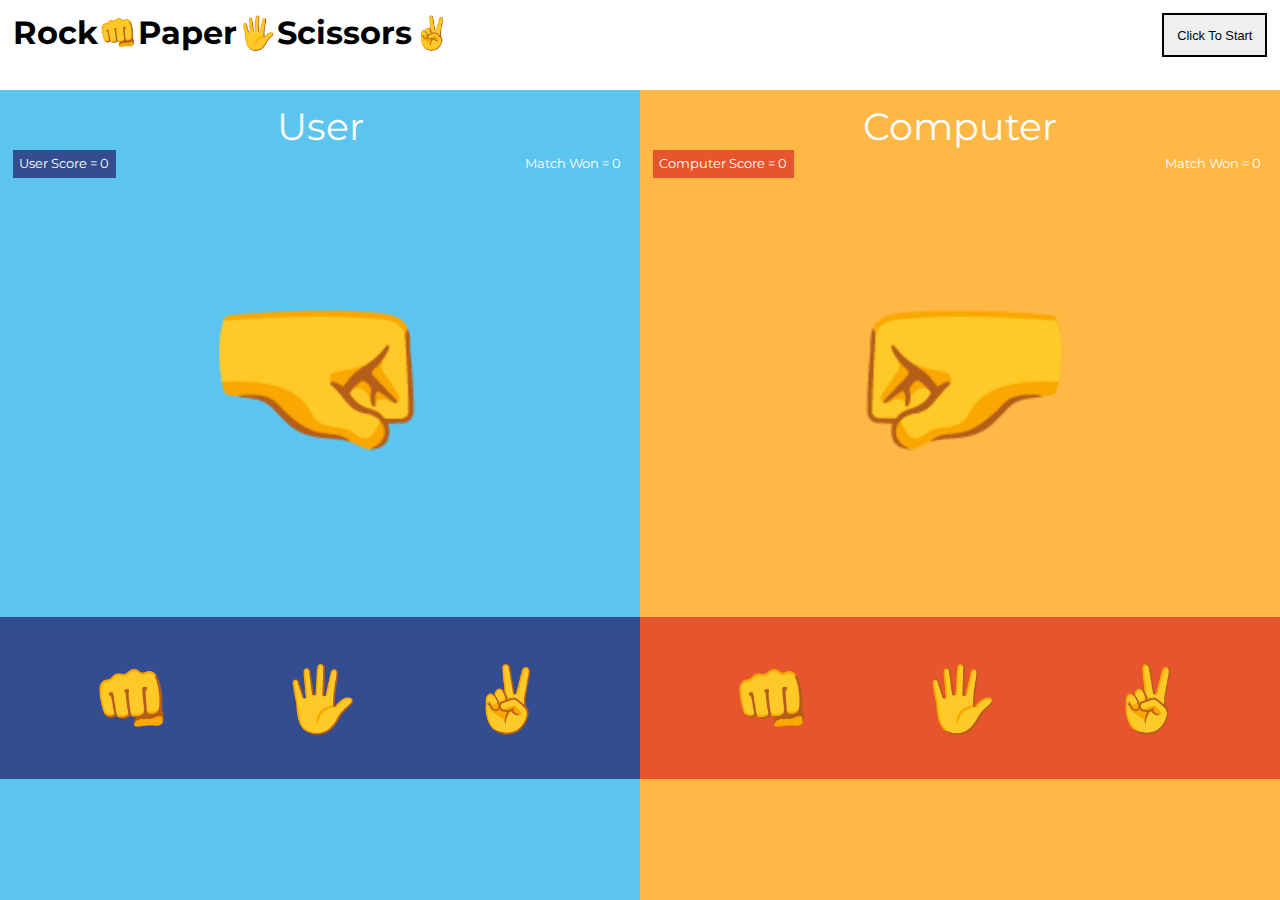
<file: Project Files/Rock-Paper-Scissors/index.html>
<!DOCTYPE html>
<html>
    <head>
        <link rel="stylesheet" type="text/css" href="style.css">
        <link href="https://fonts.googleapis.com/css?family=Montserrat&display=swap" rel="stylesheet">
        <title>Rock_Paper_Scissors</title>
    </head>

    <body>
        <div id="container">
            <div id="title">
                <h1 style="display:inline-block">Rock&#x1F44APaper&#x1F590Scissors&#x270C;&#xFE0F;</h1> <!--ROCK👊paper🖐Scissors✌️-->
                <button id="startGame">Click To Start</button>
            </div> 
            <div id="user" class="players">
                <div id="userInfo" class="playerInfo">
                    <p class="playerName">User</p>
                    <p id="userScore" class="playerScore">User Score = 0</p>
                    <p id="userPrevious" class="playerPrevious">Match Won = 0</p>
                </div>
                <div id="userChoice" class="playerChoice">
                    <p class="choiceSymbol">&#x1F91C;</p>
                </div>
                <div id="userSelected" class="availableChoice">
                    <div class="rock choice userChoices" data-choice="Rock">&#x1F44A</div>
                    <div class="paper choice userChoices" data-choice="Paper">&#x1F590</div>
                    <div class="scissors choice userChoices" data-choice="Scissors">&#x270C;&#xFE0F;</div>
                </div>
                <div class="status"></div>
            </div>
            <div id="computer" class="players">
                <div id="computerInfo" class="playerInfo">
                    <p class="playerName">Computer</p>
                    <p id="computerScore" class="playerScore">Computer Score = 0</p>
                    <p id="computerPrevious" class="playerPrevious">Match Won = 0</p>
                </div>
                <div id="computerChoice" class="playerChoice">
                    <p class="choiceSymbol">&#x1F91B;</p>
                </div>
                <div id="computerSelected" class = "availableChoice">
                    <div class="rock choice computerChoices" data-choice="Rock">&#x1F44A</div>
                    <div class="paper choice computerChoices" data-choice="Paper">&#x1F590</div>
                    <div class="scissors choice computerChoices" data-choice="Scissors">&#x270C;&#xFE0F;</div>
                </div>
                <div class="status"></div>
            </div>
        </div>
        <div id="alert">
        </div>
        <button id="restart" onclick="resetGame(true)">Restart Game</button>
        <button id="exit" onclick="exitGame()">Exit Game</button>
        <script src="script.js"></script>
    </body>
</html>
</file>
<file: BinToDec/style.css>
* {
    padding:0;
    margin:0;
    box-sizing: border-box;
    font-family: 'Open Sans', sans-serif;
}

body {
    background-image: linear-gradient(90deg,#43cea2, #06beb6, #48b1bf)
}

body, html, #container{
    height:100vh;
}

#container {
    display:flex;
    align-items:center;
    justify-content:center;
    flex-direction: column;
}

h1 {
    font-size:3em;
    color:white;
}

#userinput {
    width:40vw;
    height:5vh;
    padding:0.5em;
    border:none;
    border-radius:3px;
    transition-duration:1s;
}

#submit {
    margin-top:10px;
    width:40vw;
    height:7vh;
    font-size:1em;
    border:2px solid white;
    background-color: transparent;
    cursor: pointer;
    transition-duration: 1s;
}

#submit:hover {
    background-color:white;
}

#result {
    width:40vw;
    height:7vh;
    font-size:1.2em;
    margin:1em;
    /* background-color: white; */
    text-align: center;
    color:white;
}
</file>
<file: Project Files/Border Radius Previewer/style.css>
*{
    padding:0;
    margin:0;
    font-family:'Roboto', sans-serif;
}

html, body, #container {
    height:100%;
}

#container {
    display:flex;
    align-items:center;
    justify-content:space-around;
    flex-direction:column;
}

#obj {
    width:50vh;
    height:50vh;
    background-image: linear-gradient(315deg, #20bf55 0%, #01baef 74%)
}

.group {
    text-align: center  ;
    display:inline-block;
    margin:2em;
}
</file>
<file: Project Files/ColorCycle/style.css>
* {
    padding:0;
    margin:0;
    box-sizing: border-box;
    font-family: 'Source Sans Pro', sans-serif;
}

#container {
    width:100vw;
    height:100vh;
}

#header {
    position: absolute;
    top:0;
    left:0;
    width:100%;
    height:5%;
    background-color: #30e3ca;
    display:flex;
    align-items: center;
    justify-content: space-around;
    flex-direction: row;
}

#settingsarea {
    position: absolute;
    bottom:0px;
    background-color:#30e3ca;
    width:100%;
    height:20%;
    color:white;
    display:flex;
    align-items: center;
    justify-content: space-evenly;   
    flex-direction: column;
}

#inputSection {
    width:100%;
    height:30%;
    display:flex;
    align-items:center;  
}

label {
    width:50%; /*100% for responsive mode*/
    display:inline-block;
}

.group {
    margin:5em;
}

#submit {
    width:100%;
    height:20%;
    cursor:pointer;
    border:none;
    color:#40514e;
    background-color: #e4f9f5;
}
</file>
<file: Project Files/Countdown Timer/style.css>
* {
    padding:0;
    margin:0;
    box-sizing: border-box;
    font-family: 'Open Sans', sans-serif;
}

#container {
    width:100vw;
    height:100vh;
    display:flex;
    align-items:center;
    justify-content:space-evenly;
    flex-direction: column;
    flex-wrap:wrap;
    background-color: #0beef9;
    background-image: linear-gradient(315deg, #0beef9 0%, #48a9fe 74%);
    color:white;
} 

input, button {
    border:none;
}

input:focus {
    outline:0;
}

input::-webkit-inner-spin-button {
    -webkit-appearance: none;
    margin: 0;
  }

#userForm {
    width:100%;
    height:50%;
    display:flex;
    align-items:center;
    justify-content:space-evenly;
    flex-direction: column;
    /* display:none; */
}

#eventName {
    width:60%;
    height:20%;
    padding:2em;
    font-size:1em;
    border-radius:3em;
}

#date {
    width:60%;
    height:15%;
    /* background-color:transparent; */
    /* border-bottom:2px solid white;
    /* text-align: center; 
    */
    border-radius:3em;
    padding:2em;
    font-size:1em;
}

#optionalTime {
    display:flex;
    align-items:center;
    justify-content:space-evenly;
    width:60%;
}

#optionalTime > input{
    width:20%;
    font-size:0.8em;
    border-radius: 1em;
    padding:0.5em;
    color:black;
    text-align: center;
}

#optionalTime > input:optional {
    background-color:#e2e2e2;
}

#optionalTime > input:visited {
    background-color:white;
    color:black;
}

#optionalTime > input:focus {
    background-color:white;
    color:black;
}

#submit {
    background-color:white;
    cursor:pointer;
    width:15%;
    height:8%;
    border-radius: 3em;
}

#countdown {
    width:70%;
    height:60%;
    background-color:white;
    border-radius:3em;
    /* display:flex;
    align-items: center;
    justify-content: space-evenly;
    flex-direction: column; */
    display:none;
}

#countdownDisplay {
    width:100%;
    height:40%;
    display:flex;
    align-items:center;
    justify-content: space-evenly;
    flex-direction: row;
}

#countdownDisplay > div {
    background-color:grey;
    font-size:5em;
    width:20%;
    height:100%;
    text-align: center;
    background-image: linear-gradient(315deg, #0beef9 0%, #48a9fe 74%);
}

.unit {
    font-size:0.5em;
}

#eventTitle {
    color:black;
    text-align: center;
    margin:1em;
}

#reset {
    width:10vw;
    height:5vh;
    position: absolute;
    left:45%;
    bottom:30%;
    cursor:pointer;
}
</file>
<file: Project Files/Database App/style.css>
* {
    padding:0;
    margin:0;
    box-sizing: border-box;
    font-family: 'Roboto Mono', monospace;
    color:#20C20E;
}

#container {
    width:100vw;
    height: 100vh;
    padding:2%;
    display:flex;
    align-items:center;
    justify-content: space-between;
    flex-direction: column;
    background-color: black;
}

#container > div {
    overflow-y: scroll;
    scrollbar-color:#20C20E;
}

#notificationPanel {
    width:100%;
    height:15%;
    border:2px solid #20C20E;
    padding:1em;
}

#queryResults {
    width:100%;
    height:40%;
    border:2px solid #20C20E;
    padding:1em;
}

#buttonsArea {
    width:100%;
    height:10%;
    border:2px solid #20C20E;
    display:flex;
    align-items: center;
    justify-content:center;
}

button {
    flex:1;
    height:100%;
    background-color: transparent;
    border:2px solid white;
    cursor: pointer;
    color:white;    
    font-size:1em;
    border:2px solid #20C20E;
}

button:focus{
    outline:none;
}

button:hover{
    background-color: #20C20E;
    opacity:0.8;
}

#logPanel {
    width:100%;
    height:15%;
    padding:1em;
    border:2px solid #20C20E;
}

table {
    border-collapse: collapse;
    width: 100%;
}
  
td, th {
    border: 1px solid #dddddd;
    text-align: left;
    padding: 0.5em;
}
</file>
<file: Project Files/Github Status/style.css>
:root {
    --black: #222831;
    --darkgrey: #393e46;
    --blue: #00adb5;
    --white: #eeeeee;
}

* {
    padding:0;
    margin:0;
    box-sizing:border-box;
    font-family: 'Noto Sans JP', sans-serif;
}

#container {
    width:100vw;
    height:100vh;
    padding:4em;
}

#container-header {
    width:100%;
    height:8%;
    display:flex;
    align-items: center;
    justify-content: space-between;
}

#title {
    font-size:2.5em;
}

#status {
    width:40%;
    text-align:center;
    background-color:var(--blue);
    font-weight:400;
    color:var(--white);
}

.component-name {
    font-size:1.2em;
    margin-bottom:0.5em;
}

.component-desc {
    color:var(--blue);
}

.component-name, .component-desc, .component-create, .component-update{
    width:100%;
    height:20%;
}

#container-content {
    width:100%;
    margin-top:2em;
    color:var(--white);
}

#status-info {
    width:100%;
    height:10vh;
    margin-bottom:2em;
    color:black;
}

.components {
    width:100%;
    height:20vh;
    margin-bottom:2em;
    border:1px solid var(--white);
    background-color: var(--darkgrey);
}

.status-info {
    float:left;
    width:85%;
    height:100%;
    padding:1em;
}

.status-box {
    float:right;
    width:12%;
    height:100%;
    text-align: center;
    line-height:145px;
    font-size:1.3em;
    background-color:var(--blue);
}

#incidents {
    margin-top:5em;
    width:100%;
}

#title2, #title3{
    color:black;
    margin-bottom:1em;
}

#title3 {
    margin-top:3em;
}

ul {
    display:flex;
    align-items: center;
    justify-content: space-between;
    flex-wrap: wrap;
}

li {
    list-style-type: none;
    width:45%;
    height:10vh;
    background-color:var(--blue);
    border-radius:2em;
    padding:1.5em;
    margin-bottom:1em;
    cursor:pointer;
    overflow:hidden;
}

li:nth-child(3n + 2) {
    background-color:var(--black);
}

.extended {
    height:35vh;
}

#container-footer {
    width:100vw;
    height:28vh;
    background-color: var(--black);
    margin-top:2em;
    margin-left:-4em;
    padding:2em;
    font-weight:200;
}

a {
    color:currentColor;
}

#apilinks {
    float:left;
}

#end {
    float:right;
    width:25%;
    height:100%;
    font-size:3em;
}
</file>
<file: Project Files/IOT Mailbox Simulator/style.css>
:root {
    --bgcolor: #01021e;
    --txtcolor: #2BF5E9;
    --bordercolor: #FF428E;
    --buttonbordercolor:#e92efb;
    --buttontextcolor:#09fbd3;
}
* {
    padding:0;
    margin:0;
    box-sizing:border-box;
    font-family: 'Noto Sans JP', sans-serif;
    color:var(--txtcolor);
    text-align: left;
}

#container {
    width:100vw;
    height:100vh;
    display:flex;
    align-items:center;
    justify-content:center;
    background-color:var(--bgcolor);
}

#notification-panel {
    width:30%;
    height:100%;
    border-right:1px solid var(--bordercolor);
    padding:2em;
}

#notification-container, #log-container {
    margin-top:1em;
    width:100%;
    height:90%;
    overflow: scroll;
}

h1 {
    font-weight: 100;
}

#title {
    text-align:right;
    border:3px solid var(--txtcolor);
    font-weight:300;
    padding:0.1em;
}

#log-panel {
    width:30%;
    height:100%;
    border-right:1px solid var(--bordercolor);
    padding:2em;
}

#user-section {
    width:40%;
    height:100%;
}

#button-section {
    width:100%;
    height:50%;
    border-bottom:1px solid var(--bordercolor);
    padding:2em;
}

#button-container {
    margin-top:1em;
    width:100%;
    height:70%;
    display:flex;
    align-items: center;
    justify-content:space-evenly;
    flex-direction: column;
}

#settings-section {
    width:100%;
    height:50%;
    padding:2em;
}

#settings-container {
    margin-top:1em;
    width:100%;
    height:80%;
}

button {
    border:2px solid var(--buttonbordercolor);
    background-color: transparent;
    color:var(--buttontextcolor);
    text-align: center;
    width:100%;
    height:30%;
    font-size:1em;
    cursor:pointer; 
}

#intervalRange {
    width:100%;
    height:20%;
    font-size:1em;
    background-color:transparent;
    border:none;
    border-bottom:1px solid var(--bordercolor);
}

input::-webkit-outer-spin-button,
input::-webkit-inner-spin-button {
  -webkit-appearance: none;
  margin: 0;
}

input[type=number] {
    -moz-appearance: textfield;
}

#submit {
    margin-top:1em;
}
</file>
<file: Project Files/JSON To CSV/style.css>
* {
    padding:0;
    margin:0;
    box-sizing:border-box;
    font-family: 'Raleway', sans-serif;
}

#container {
    width:100vw;
    height:100vh;
    background-image: linear-gradient(315deg, #7cffcb 0%, #74f2ce 74%);
    display:flex;
    align-items:center;
    justify-content: center;
    flex-direction: column;
}

#inputSection {
    display:flex;
    align-items:center;
    justify-content:space-evenly;
    width:100%;
    height:50%;
    z-index: 1;
}

.group {
    width:25%;
    height:100%;
    text-align: center;
}

#JSON {
    resize:none;
    width:100%;
    height:100%;
    border:none;
    padding:1em;
    font-size:2em;
    background-color: white;
    text-align: left;
    overflow:scroll;
}

#CSV {
    width:100%;
    height:100%;
    background-color: white;
    font-size:2em;
    padding:1em;
    overflow:scroll;
}

#convert {
    width:15em;
    height:15em;
    background-color: white;
    border:1px solid white;
    border-radius:50%;
    cursor: pointer;
    /* font-size:1em; */
}

.title {
    margin:2em;
}

#bridge {
    width:100%;
    height:8%;
    top:49.8%;
    border:4px;
    border-style: solid;
    border-color:white;
    border-left:0px solid #74f2ce;
    border-right:0px solid #74f2ce;
    border-bottom-left-radius:100%;
    border-bottom-right-radius:100%;
    position: absolute;
    z-index:-1;
}
</file>
<file: Project Files/Key Value/style.css>
* {
    padding:0;
    margin:0;
    box-sizing:border-box;
    font-family: 'Roboto', sans-serif;
    color:#ffffff;
}

#container {
    width:100vw;
    height:100vh;
    background-image: linear-gradient(90deg, #74EBD5 0%, #9FACE6 100%);
    display:flex;
    align-items:center;
    justify-content: space-around;
    flex-direction: column;
}

#indicators {
    width:100%;
    height:10%;
    display:flex;
    align-items: center;
    justify-content:space-around;
}

button {
    width:10%;
    height:70%;     
    border:none;
    border:1px solid #ffffff;
    border-radius:3em;
    background-color: transparent;
    color:#ffffff;
    cursor:pointer;
    font-size:1em;
}

.btnactive {
    background-color:white;
    color:black;
}

#key-value {
    font-size:5em;
}
</file>
<file: Project Files/Lorem Ipsum Generator/style.css>
* {
    padding:0;
    margin:0;
    box-sizing:border-box;
    font-family: 'Raleway', sans-serif;
}

#container {
    width:100vw;
    height:100vh;
    display:flex;
    align-items:center;
    justify-content: center;
    flex-direction: column;
}

input {
    margin-top:2em;
    margin-bottom:2em;
    width:25%;
    border:none;
    border-bottom:1px solid #000;
    padding:1em;
    font-size:1em;
}

#result {
    width:60%;
    height:40%;
    border:0.5px solid #000;
    border-top-left-radius: 3em;
    overflow:scroll;
    padding:2em;
    font-size:1em;
}

input, #result:focus {
    outline:none;
}
</file>
<file: Project Files/Rock-Paper-Scissors/style.css>
*{
    padding:0;
    margin:0;
    box-sizing:border-box;
}
 
html,body,#container{
    height:100%;
}

#container{
    position:relative;
}

body{
    font-family: 'Montserrat', sans-serif;
}

#title{
    padding:1%;
    height:10%;
    width:100%;
}

.players{
    width:50%;
    height:90%;
    float:left;
}

#user{
    background-color: #5cc5ef;
}

#computer{
    background-color: #FFB745;
}

.playerInfo{
    height:20%;
    padding:2%;
}

.playerName{
    text-align: center;
    font-size:3vw;
    color:white;
}

.playerScore, .playerPrevious{
    display:inline-block;
    font-size:1vw;
    color: white;
    padding:0.5vw;
}

.playerScore{
    float:left;
}

.playerPrevious{
    float:right;
}

.playerChoice{
    height:45%;
}

#userScore{
    background-color: #344D90;
}

#computerScore{
    background-color: #E7552C;
}

.choiceSymbol{
    font-size:15vw;
    text-align:center;
}

.availableChoice{
    background-color:black;
    height:20%;
    display:flex;
    align-items: center;
    justify-content: space-evenly;
}

.choice{
    transition:0.5s;
    padding:1.2vw;
}

.choice:hover{
    transform:scale(1.5);
}

.choice:active{
    background-color:black;
}

#userSelected{
    background-color: #344D90;
}

#computerSelected{
    background-color:#E7552C;
}

.rock, .paper, .scissors{
    font-size:5vw;
    cursor: pointer;
}

.status{
    height:15%;
}

#startGame{
    border:2px solid black;
    float:right;
    padding:1vw;
    cursor: pointer;
    font-size:1vw;
    transition:1s;
}

#startGame:hover{
    background-color:#FFB745;
    color:white;
}

#alert{
    height:50%;
    width:50%;
    background-color:red;
    color:white;
    text-align: center;
    vertical-align: center;
    line-height:50vh;
    font-size:4vw;
    position: absolute;
    top:25%;
    right:25%;
    opacity:0.9;
    display:none;
}

#restart{
    display:none;
    padding:2vw;
    border:none;
    font-size:2vw;
    cursor: pointer;
    background-color:black;
    opacity:1;
    color:white;
    position: absolute;
    top:60%;
    left:33%;
}

#exit{
    display:none;
    padding:2vw;
    border:none;
    font-size:2vw;
    cursor:pointer;
    background-color:black;
    opacity:1;
    color:white;
    position: absolute;
    top:60%;
    right:36%;
}
</file>
